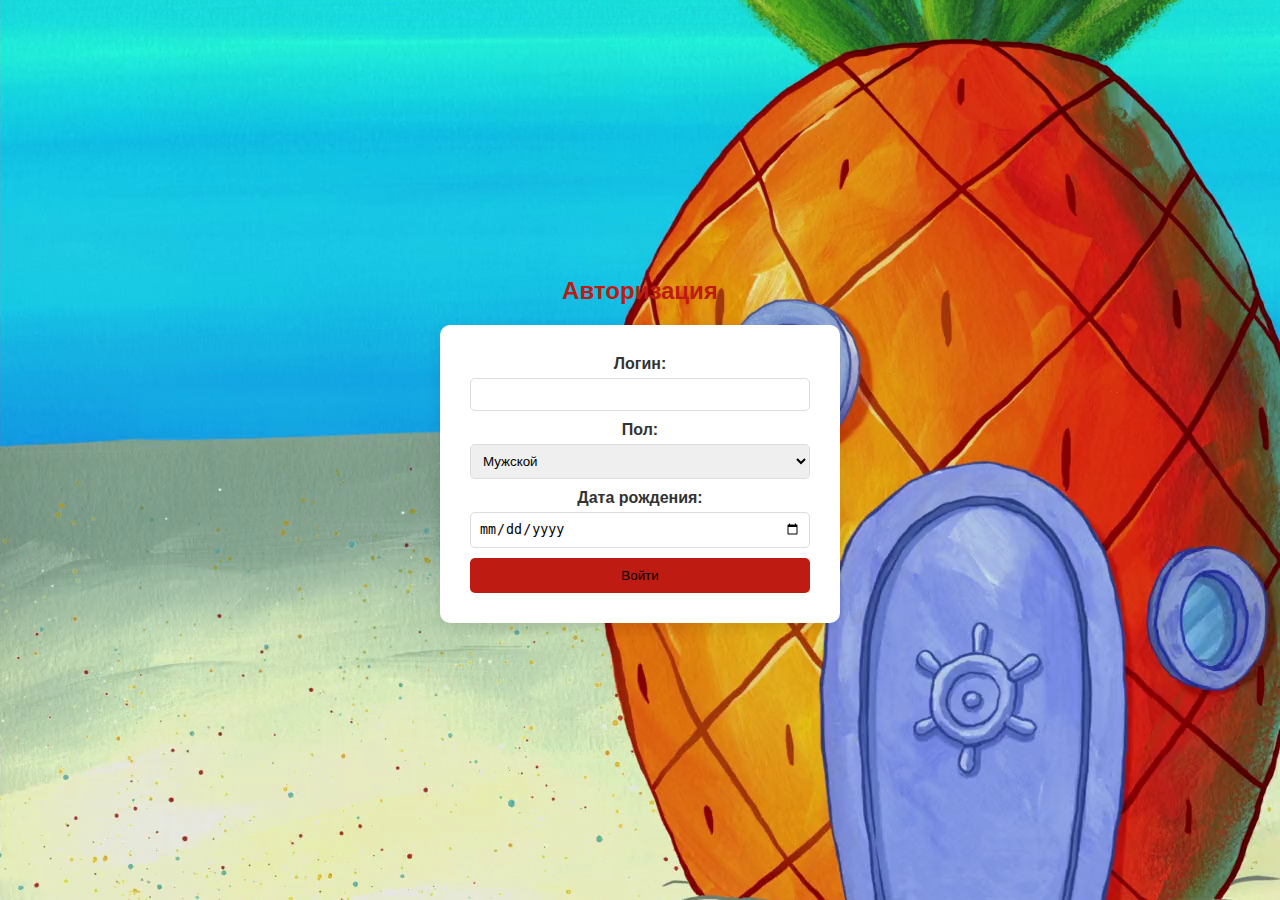
<file: index.html>
<!DOCTYPE html>
<html lang="ru">
<head>
  <meta charset="UTF-8">
  <meta name="viewport" content="width=device-width, initial-scale=1.0">
  <title>Авторизация | Губка Боб</title>
  <link rel="stylesheet" href="css/login.css">
</head>
<body>
  <div class="auth-container">
    <h2>Авторизация</h2>
    <section class="auth-form">
      <form id="loginForm" novalidate required>
        <label for="username">Логин:</label>
        <input type="text" id="username" name="username" minlength="4" maxlength="10" required>
        <span id="usernameError" class="error"></span>
  
        <label for="gender">Пол:</label>
        <select id="gender" name="gender" required>
          <option value="male">Мужской</option>
          <option value="female">Женский</option>
        </select>
        <span id="genderError" class="error"></span>
  
        <label for="dob">Дата рождения:</label>
        <input type="date" id="dob" name="dob" min="1950-01-01" max="2024-12-28" required>
        <span id="dobError" class="error"></span>
  
        <button type="submit">Войти</button>
      </form>
    </section>
  </div>
  <script src="js/login.js"></script>
</body>
</html>
</file>
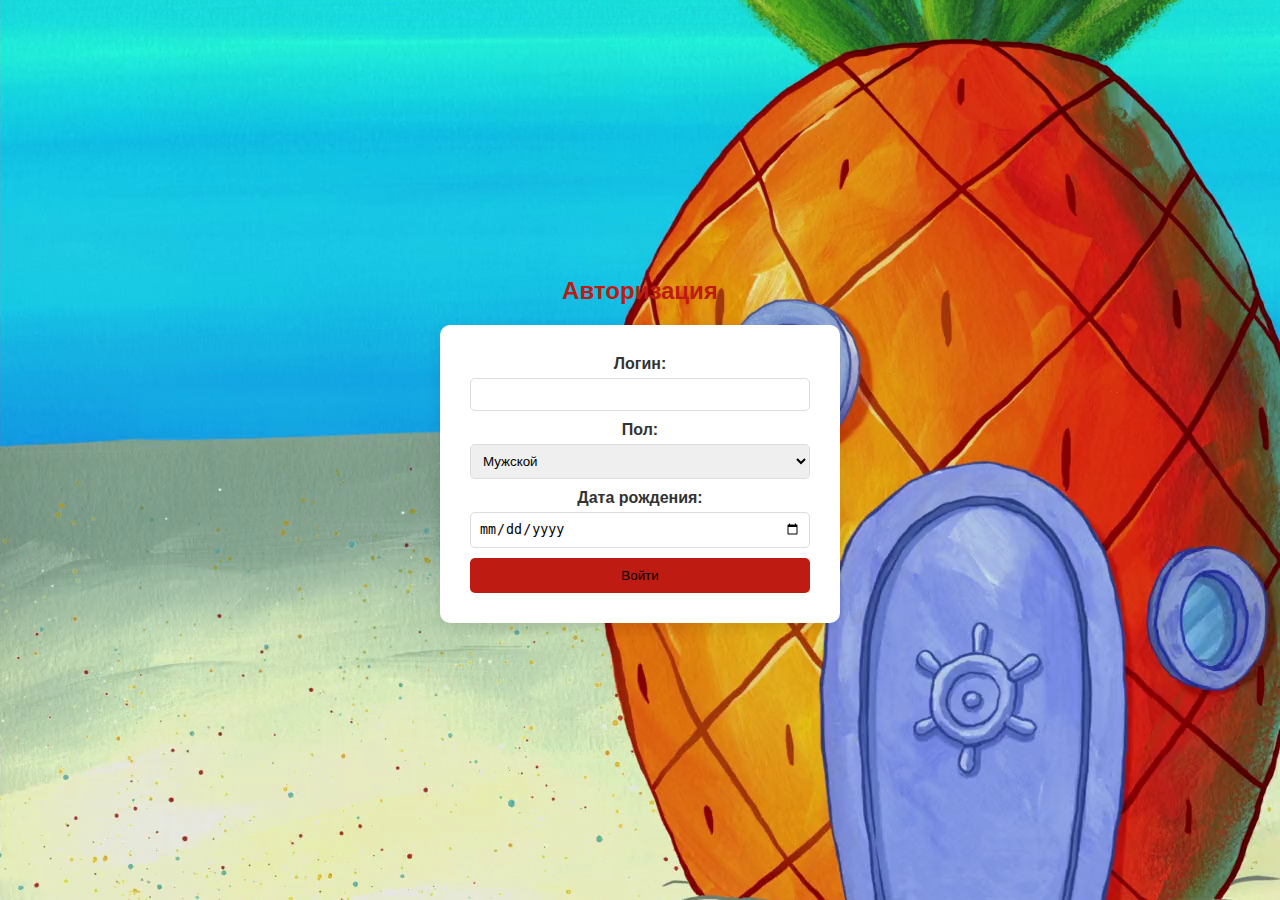
<file: dict.html>
<!DOCTYPE html>
<html lang="ru">
<head>
  <meta charset="UTF-8">
  <meta name="viewport" content="width=device-width, initial-scale=1.0">
  <title>Губка Боб</title>
  <link rel="stylesheet" href="css/dict.css">
</head>
<body>
  <div class="wrapper">
  <!-- Шапка сайта -->
  <header>
    <div class="container">
      <div class="logo">
        <a href="main.html">
          <img src="img/logo.png" alt="Логотип">
        </a>
      </div>
      <nav>
        <ul>
          <li><a href="main.html">Главная</a></li>
          <li><a href="dict.html">Словарь</a></li>
          <li><a href="gallery.html">Галерея</a></li>
          <li><a href="test.html">Тест</a></li>
          <li><a href="profile.html">Профиль</a></li>
        </ul>
      </nav>
    </div>
  </header>

  <!-- Основа-->
  <main>
    <section class="dictionary">
      <div class="search-bar">
        <input type="text" id="search" placeholder="Введите слово для поиска...">
      </div>
      <div class="dictionary-container">
        <ul class="dictionary-list" id="dictionary-list">
          <li data-description="Тот самый Губка Боб, он в представлении не нуждается.">Губка Боб</li>
          <li data-description="Сосед и лучший друг Губки Боба. У них много общих интересов: выдувание пузырей, ловля медуз, телешоу «Приключения Морского Супермена и Очкарика». Патрик не работает и тратит большую часть времени на сон или игры с Губкой Бобом.">Патрик</li>
          <li data-description="Бирюзовый осьминог, носящий единственную рубашку без рукавов горчичного цвета. Он эгоистичный, претенциозный и циничный. Сквидвард презирает своих соседей из-за их вечного смеха и шумного поведения.">Сквидвард</li>
          <li data-description="Белка из Техаса, подруга Губки Боба. Живёт в гигантском дереве под водонепроницаемым куполом, в котором поддерживается климат, соответствующий климату на поверхности. Из дома всегда выходит в скафандре из-за невозможности дышать под водой. Поселилась под водой, чтобы заниматься исследованиями морской фауны. Увлекается экстремальными видами спорта и тяжёлой атлетикой, изучает восточные единоборства. Каждую зиму впадает в спячку. Талантливая ученая и изобретатель.">Сэнди</li>
          <li data-description="Краб. Владелец ресторана Красти Крабс (англ. Krusty Krub), в котором работают поваром и кассиром Губка Боб и Сквидвард.">Мистер Крабс</li>
          <li data-description="Одноглазый организм. Является главным антагонистом сериала. Владелец ресторана «Помойное ведро», стилизованного под железную урну и абсолютно не пользующегося спросом из-за отвратительной еды. У Планктона завышенная самооценка, но при этом он страдает комплексом неполноценности. На протяжении нескольких лет пытается украсть секретный рецепт крабсбургера, но безуспешно, что и является причиной давней вражды с бывшим однокурсником Юджином Крабсом. Всех родственников Планктона поглотил кит, с тех пор Планктон панически боится китообразных, в том числе и Пёрл. По мнению родителей, должен был стать офисным работником или деловым администратором.

          В студенческие годы дружил с Крабсом. Ныне живёт в «Помойном ведре» со своей компьютерной женой Карен. Мечтает стать гигантом и захватить весь подводный мир. Атомные испытания в атолле Бикини в сериале объясняются именно проделками Планктона. В серии «Армия Планктона» собирает армию себе подобных и штурмует «Красти Крабс». Если он и побеждает мистера Крабса, его всегда останавливает преданный повар ресторана Губка Боб.">Планктон</li>
          <li data-description="Компьютерная жена Планктона. Обладает многими человеческими свойствами: разговаривает, готовит еду, выражает разные эмоции, чем сильно отличается от обычного робота или компьютера. Многие идеи для кражи секретного рецепта крабсбургера принадлежат именно ей, хотя Планктон нередко присваивает их себе, за что Карен обижается на мужа. Планктон не ценит жену за то, что она совершенно не умеет готовить.

          Память Карен равна 256 ГБ.
          
          Как выясняется в полнометражном фильме, силы её процессора достаточно для того, чтобы путешествовать во времени.
          
          У Карен есть программа под названием П.Э.В.Т. (Программа Экстренного Вмешательства Тёщи). Когда с Карен что нибудь случается, эта программа автоматически загружается в виде тёщи Планктона, которая недолюбливает зятя.
          
          В Карен встроено оружие-лазер, которое впервые демонстрируется в серии «Enemy In-Law».
          
          Несмотря на то, что Карен — обыкновенный стационарный компьютер, она способна плакать, смеяться и выражать другие чувства.">Карен</li>
          <li data-description="Рак-культурист. Работает спасателем на пляже Бикини Боттом «Липкая Лагуна». Пользуется популярностью у жителей города за счёт своего телосложения. Не представляет жизни без спорта. Хорошо относится к Губке Бобу и Сэнди, нередко вызывая у первого чувства зависти и ревности.">Ларри</li>
          <li data-description="Детёныш кита, приёмная дочь Юджина Крабса. Будучи подростком, любит молодёжные тусовки и современные развлечения. В некоторых эпизодах выступает то в роли спутницы Губки Боба на вечеринке, то в роли спутницы мистера Крабса по поездке. Является единственной самкой кита в Бикини Боттом, из-за чего жители города частенько над ней издеваются. Ругается с отцом из-за его жадности и плохих подарков на день рождения.">Перл</li>
          <li data-description="Домашняя улитка Губки Боба, ведущая себя как кошка (мяукает, трётся у ног хозяина). Любимый питомец Губки. Обладает несколькими человеческими свойствами: может убирать в доме, покупать еду и оплачивать счета. Иногда запрягается в качестве тягловой силы. Как и кошка, жутко не любит мыться, абсолютно всеяден. Научил Губку Боба завязывать шнурки.">Гэри</li>
        </ul>
        <div class="description-box" id="description-box">
          <p>Выберите слово, чтобы увидеть его описание.</p>
        </div>
      </div>
    </section>
  </main>

  <footer>
    <div class="container">
      <p>Контакты: <a href="mailto:spongebob@patrick.com">spongebob@patrick.com</a></p>
  
      <p>+79005552525</p>
      <div class="social-links">
        <a href="https://www.facebook.com" target="_blank" aria-label="Facebook">
          <img src="img/facebook.png" alt="Facebook">
        </a>
        <a href="https://www.youtube.com" target="_blank" aria-label="YouTube">
          <img src="img/youtube.png" alt="YouTube">
        </a>
      </div>
    </div>
    <p>&copy; 2024 Титов. Все права защищены.</p>
  </footer>

  <script src="js/dict.js"></script>
  </div>
</body>
</html>
</file>
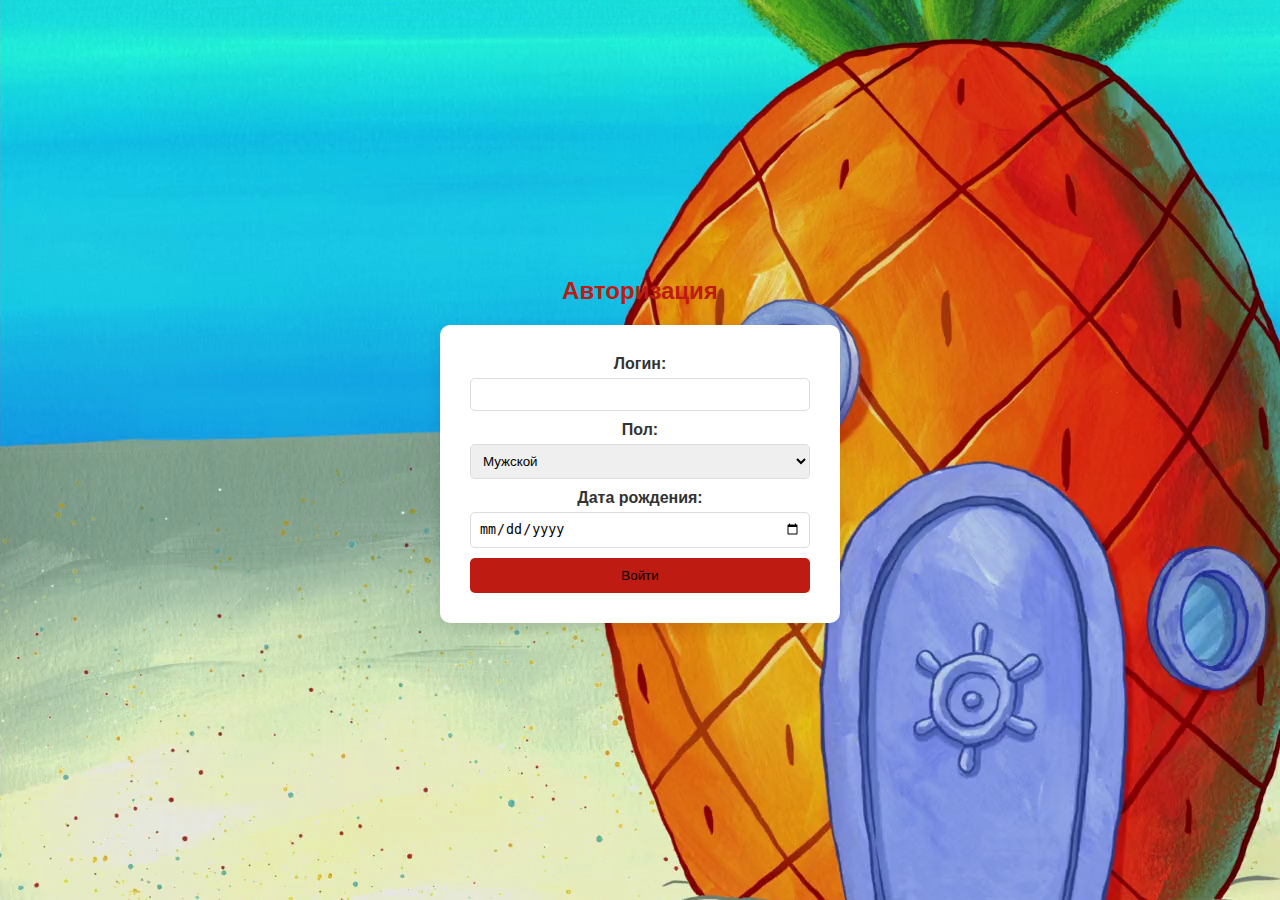
<file: gallery.html>
<!DOCTYPE html>
<html lang="ru">
<head>
  <meta charset="UTF-8">
  <meta name="viewport" content="width=device-width, initial-scale=1.0">
  <title>Губка Боб</title>
  <link rel="stylesheet" href="css/gallery.css"> <!-- Путь к вашему CSS -->
</head>
<body>
  <!-- Шапка сайта -->
  <header>
    <div class="container">
      <div class="logo">
        <a href="main.html">
          <img src="img/logo.png" alt="Логотип">
        </a>
      </div>
      <nav>
        <ul>
          <li><a href="main.html">Главная</a></li>
          <li><a href="dict.html">Словарь</a></li>
          <li><a href="gallery.html">Галерея</a></li>
          <li><a href="test.html">Тест</a></li>
          <li><a href="profile.html">Профиль</a></li>
        </ul>
      </nav>
    </div>
  </header>

  <!-- Основной контент главной страницы -->
  <main>
    <section class="gallery">
        <div id="slider-container">
            <div id="top">
                <img src="img/steek1.png" alt="" class="arrow arrow-left">
                <div id="frame">
                    <div id="slider">
                        <img src="img/pic1.jpg" alt="" class="slider-image">
                        <img src="img/pic2.jpg" alt="" class="slider-image">
                        <img src="img/pic3.jpg" alt="" class="slider-image">
                        <img src="img/pic4.jpg" alt="" class="slider-image">
                        <img src="img/pic5.jpg" alt="" class="slider-image">
                    </div>
                </div>
                <img src="img/steek1.png" alt="" class="arrow arrow-right">
            </div>
            <div id="bottom">1 слайд из 5 — Подпись к картинке 1</div>
        </div>
    </section>
  </main>

  <!-- Подвал -->
  <footer>
    <div class="container">
      <p>Контакты: <a href="mailto:spongebob@patrick.com">spongebob@patrick.com</a></p>

      <p>+79005552525</p>
      <div class="social-links">
        <a href="https://www.facebook.com" target="_blank" aria-label="Facebook">
          <img src="img/facebook.png" alt="Facebook">
        </a>
        <a href="https://www.youtube.com" target="_blank" aria-label="YouTube">
          <img src="img/youtube.png" alt="YouTube">
        </a>
      </div>
    </div>
    <p>&copy; 2024 Титов. Все права защищены.</p>
  </footer>

  <script src="js/gallery.js"></script> <!-- Скрипт для обработки формы -->
</body>
</html>
</file>
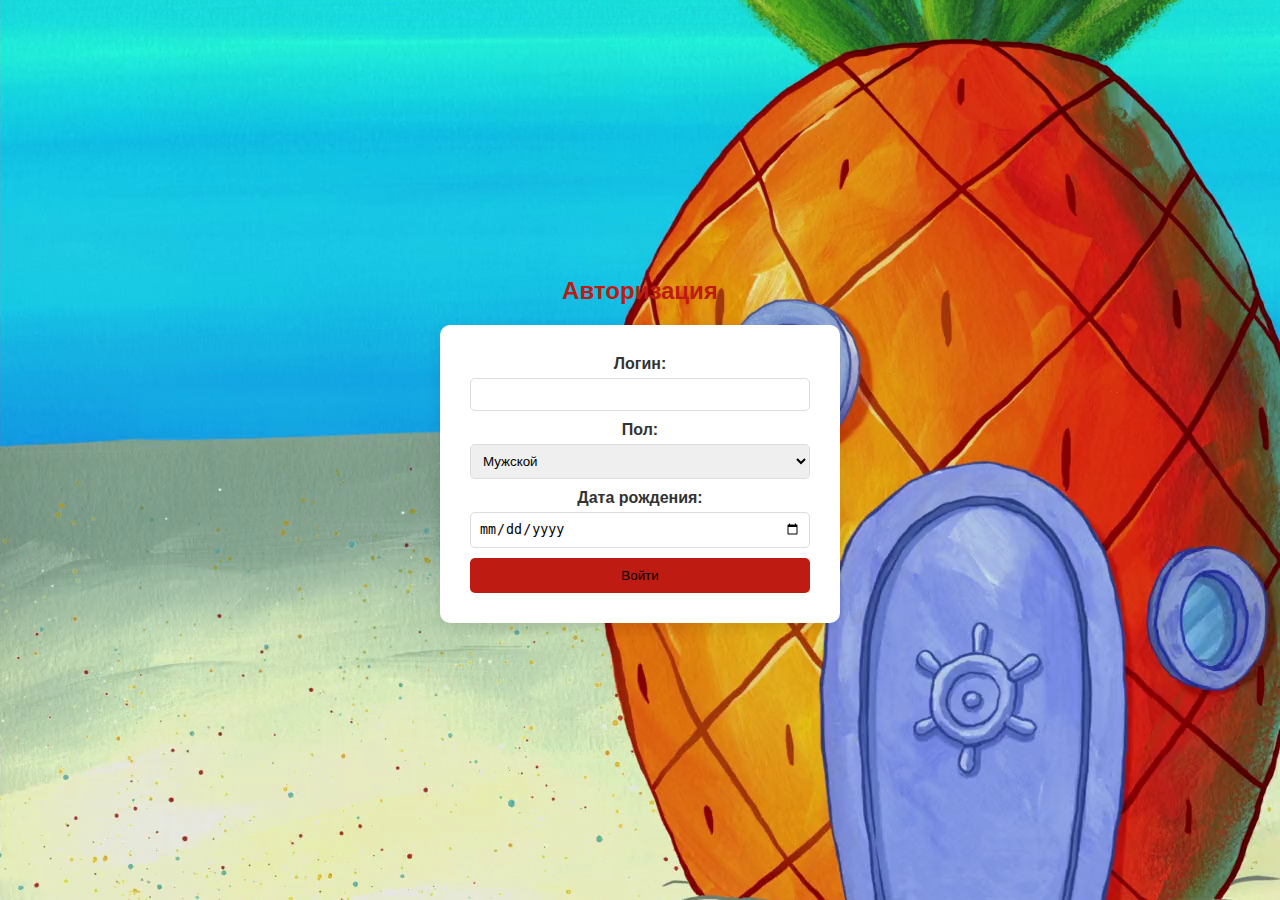
<file: main.html>
<!DOCTYPE html>
<html lang="ru">
<head>
  <meta charset="UTF-8">
  <meta name="viewport" content="width=device-width, initial-scale=1.0">
  <title>Губка Боб</title>
  <link rel="stylesheet" href="css/main.css">
</head>
<body>

  <!-- Шапка сайта -->
  <header>
    <div class="container">
      <div class="logo">
        <a href="main.html">
          <img src="img/logo.png" alt="Логотип">
        </a>
      </div>
      <nav>
        <ul>
          <li><a href="main.html">Главная</a></li>
          <li><a href="dict.html">Словарь</a></li>
          <li><a href="gallery.html">Галерея</a></li>
          <li><a href="test.html">Тест</a></li>
          <li><a href="profile.html">Профиль</a></li>
        </ul>
      </nav>
    </div>
  </header>

  <!-- Основа -->
  <main>
    <section class="intro">
      <div class="content">
        <h2>Добро пожаловать в мир Губки Боба!</h2>
        <p>Губка Боб Квадратные Штаны — это популярный мультсериал, который рассказывает о приключениях дружелюбной и позитивной губки по имени Губка Боб, его лучшего друга Патрика, а также других эксцентричных персонажей, которые живут в подводном городе Бикини Боттом.</p>
      </div>
      <div class="image">
        <img src="img/bob.jpg" alt="Губка Боб и его друзья">
      </div>
    </section>
  </main>

  <!-- Подвал -->
  <footer>
    <div class="container">
      <p>Контакты: <a href="mailto:spongebob@patrick.com">spongebob@patrick.com</a></p>
  
      <p>+79005552525</p>
      <div class="social-links">
        <a href="https://www.facebook.com" target="_blank" aria-label="Facebook">
          <img src="img/facebook.png" alt="Facebook">
        </a>
        <a href="https://www.youtube.com" target="_blank" aria-label="YouTube">
          <img src="img/youtube.png" alt="YouTube">
        </a>
      </div>
    </div>
    <p>&copy; 2024 Титов. Все права защищены.</p>
  </footer>

  <script src="js/main.js"></script>
</body>
</html>
</file>
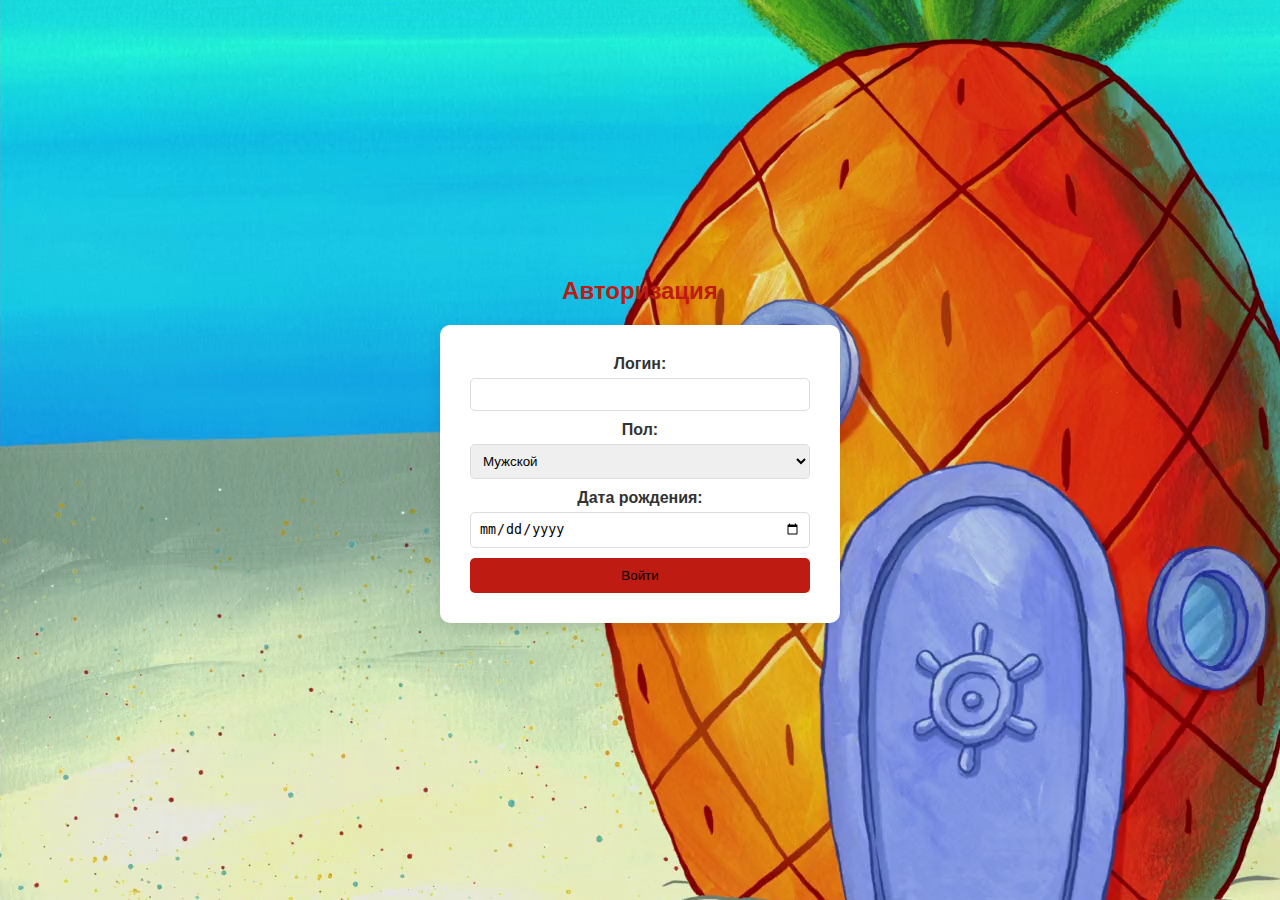
<file: profile.html>
<!DOCTYPE html>
<html lang="ru">
<head>
  <meta charset="UTF-8">
  <meta name="viewport" content="width=device-width, initial-scale=1.0">
  <title>Профиль | Губка Боб</title>
  <link rel="stylesheet" href="css/profile.css">
</head>
<body>
  <header>
    <div class="container">
      <div class="logo">
        <a href="main.html">
          <img src="img/logo.png" alt="Логотип">
        </a>
      </div>
      <nav>
        <ul>
          <li><a href="main.html">Главная</a></li>
          <li><a href="dict.html">Словарь</a></li>
          <li><a href="gallery.html">Галерея</a></li>
          <li><a href="test.html">Тест</a></li>
          <li><a href="profile.html">Профиль</a></li>
        </ul>
      </nav>
    </div>
  </header>

  <main>
    <section class="profile">
      <div class="container">
        <h2>Профиль пользователя</h2>
        <p><strong>Логин:</strong> <span id="profileUsername">Не задано</span></p>
        <p><strong>Пол:</strong> <span id="profileGender">Не задано</span></p>
        <p><strong>Дата рождения:</strong> <span id="profileDob">Не задано</span></p>

        <p><strong>Результат теста:</strong> <span id="profileTestScore">Тест не пройден</span></p>

        <button id="logoutButton" class="logoutButton">Выйти</button>
      </div>
    </section>
  </main>

  <footer>
    <footer>
      <div class="container">
        <p>Контакты: <a href="mailto:spongebob@patrick.com">spongebob@patrick.com</a></p>
    
        <p>+79005552525</p>
        <div class="social-links">
          <a href="https://www.facebook.com" target="_blank" aria-label="Facebook">
            <img src="img/facebook.png" alt="Facebook">
          </a>
          <a href="https://www.youtube.com" target="_blank" aria-label="YouTube">
            <img src="img/youtube.png" alt="YouTube">
          </a>
        </div>
      </div>
      <p>&copy; 2024 Титов. Все права защищены.</p>
    </footer>

  <script src="./js/profile.js"></script>
</body>
</html>
</file>
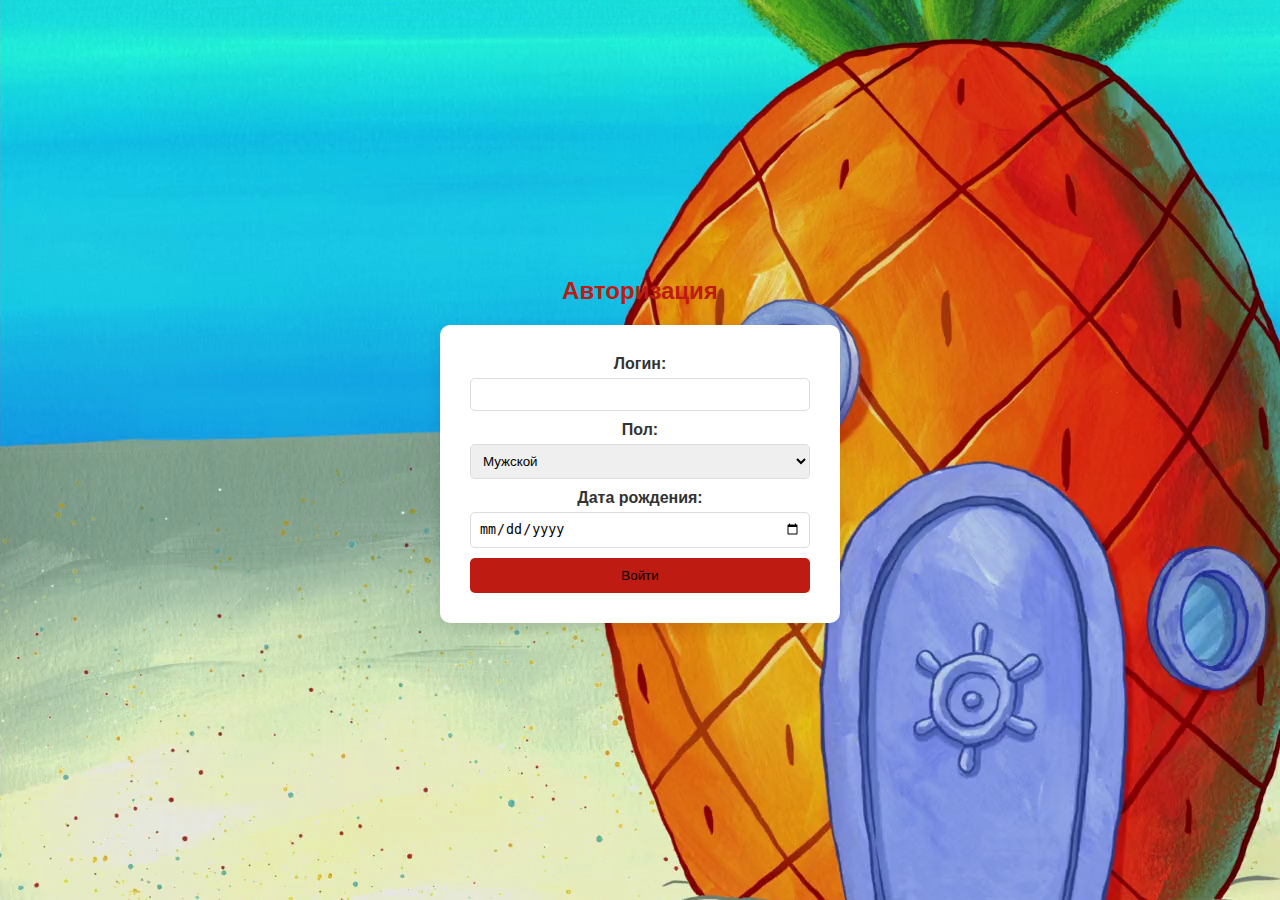
<file: test.html>
<!DOCTYPE html>
<html lang="ru">
<head>
  <meta charset="UTF-8">
  <meta name="viewport" content="width=device-width, initial-scale=1.0">
  <title>Тест по Губке Бобу</title>
  <link rel="stylesheet" href="css/test.css">
</head>
<body>
  <header>
    <div class="container">
      <div class="logo">
        <a href="main.html">
          <img src="img/logo.png" alt="Логотип">
        </a>
      </div>
      <nav>
        <ul>
          <li><a href="main.html">Главная</a></li>
          <li><a href="dict.html">Словарь</a></li>
          <li><a href="gallery.html">Галерея</a></li>
          <li><a href="test.html">Тест</a></li>
          <li><a href="profile.html">Профиль</a></li>
        </ul>
      </nav>
    </div>
  </header>

  <main>
    <section class="test-section">
        <form id="testForm">
          <div class="questions-container">
                    <h2>Тест по мультфильму "Губка Боб"</h2>
            <!-- Вопросы -->
            <div class="question">
              <p>1. Как зовут улитку, питомца Губки Боба?</p>
              <input type="text" name="question1" placeholder="Введите ответ">
              <div class="feedback"></div>
            </div>
    
            <div class="question">
              <p>2. Кто является владельцем ресторана "Красти Краб"?</p>
              <label><input type="radio" name="question2" value="Сквидвард"> Сквидвард</label><br>
              <label><input type="radio" name="question2" value="Мистер Крабс"> Мистер Крабс</label><br>
              <label><input type="radio" name="question2" value="Планктон"> Планктон</label>
              <div class="feedback"></div>
            </div>
    
            <div class="question">
              <p>3. Как называется город, в котором живет Губка Боб?</p>
              <input type="text" name="question3" placeholder="Введите ответ">
              <div class="feedback"></div>
            </div>
    
            <div class="question">
              <p>4. Кто лучший друг Губки Боба?</p>
              <label><input type="radio" name="question4" value="Патрик"> Патрик</label><br>
              <label><input type="radio" name="question4" value="Сэнди"> Сэнди</label><br>
              <label><input type="radio" name="question4" value="Сквидвард"> Сквидвард</label>
              <div class="feedback"></div>
            </div>
    
            <div class="question">
              <p>5. Сколько ног у Губки Боба?</p>
              <input type="number" name="question5" placeholder="Введите число">
              <div class="feedback"></div>
            </div>
    
            <div class="question">
              <p>6. Сколько долларов стоит крабсбургер?</p>
              <input type="number" name="question6" placeholder="Введите число">
              <div class="feedback"></div>
            </div>
            <button type="submit">Проверить ответы</button>
            <div id="result"></div>
          </div>
        </form>
    </section>
  </main>

  <footer>
    <div class="container">
      <p>Контакты: <a href="mailto:spongebob@patrick.com">spongebob@patrick.com</a></p>
  
      <p>+79005552525</p>
      <div class="social-links">
        <a href="https://www.facebook.com" target="_blank" aria-label="Facebook">
          <img src="img/facebook.png" alt="Facebook">
        </a>
        <a href="https://www.youtube.com" target="_blank" aria-label="YouTube">
          <img src="img/youtube.png" alt="YouTube">
        </a>
      </div>
    </div>
    <p>&copy; 2024 Титов. Все права защищены.</p>
  </footer>

  <script src="js/test.js"></script>
</body>
</html>
</file>
<file: css/login.css>
* {
    margin: 0;
    padding: 0;
    box-sizing: border-box;
  }

  body {
    font-family: Arial, sans-serif;
    background-image: url(../img/login.png);
    background-repeat: no-repeat;
    height: 100vh;
    display: flex;
    justify-content: center;
    align-items: center;
    color: #333;
  }

  .auth-container {
    text-align: center;
    width: 100%;
    max-width: 400px;
  }

  .auth-form {
    background-color: #fff;
    padding: 30px;
    border-radius: 10px;
    box-shadow: 0 5px 15px rgba(0, 0, 0, 0.1);
  }

  h2 {
    font-size: 24px;
    color: rgba(190, 27, 18, 1);
    margin-bottom: 20px;
  }

  .auth-form label {
    display: block;
    margin-bottom: 5px;
    font-weight: bold;
  }

  .auth-form input,
  .auth-form select {
    width: 100%;
    padding: 8px;
    margin-bottom: 10px;
    border: 1px solid #ddd;
    border-radius: 5px;
  }

  .auth-form button {
    background-color: rgba(190, 27, 18, 1);
    color: #000;
    padding: 10px 20px;
    border: none;
    border-radius: 5px;
    cursor: pointer;
    width: 100%;
  }

  .auth-form button:hover {
    background-color: #FEF67A;
  }

  .error {
    color: red;
    font-size: 12px;
    margin-top: -10px;
    margin-bottom: 10px;
    display: block;
  }
</file>
<file: css/dict.css>
/* Общие стили */
* {
    margin: 0;
    padding: 0;
    box-sizing: border-box;
  }
  
  html, body {
    height: 100%;
    display: flex;
    flex-direction: column;
    font-family: 'Arial', sans-serif;
    background-image: url(../img/Bottle_Burglars_001.png); /* Светлый фон, напоминающий песок */
    background-position: center;
    color: #333;
    line-height: 1.6;
  }
  
  a {
    text-decoration: none;
    color: inherit;
  }
  
  .container {
    width: 90%;
    margin: 0 auto;
    max-width: 1200px;
  }
  
  header {
    background-color: rgba(80, 248, 241, 1); /* Ярко-желтый */
    position: relative; /* Для позиционирования вложенных элементов */
    padding: 45px 0;
    height: 120px; /* Установим фиксированную высоту шапки */
  }
  
  /* Контейнер для логотипа */
  header .logo {
    position: absolute; /* Логотип будет позиционироваться относительно родителя (header) */
    top: 50%; /* Центрируем логотип по вертикали */
    left: 50px; /* Логотип будет в левом углу */
    transform: translateY(-50%); /* Корректировка вертикального выравнивания */
  }
  
  /* Логотип */
  header .logo img {
    width: 80%; /* Растягиваем логотип по ширине шапки */
    border-radius: 30%;
  }

  header .logo h1 {
    font-size: 36px;
    color: #0077b6; /* Голубой */
    letter-spacing: 3px;
    text-transform: uppercase;
    font-weight: bold;
  }
  
  header nav {
    text-align: right;
  }
  
  header nav ul {
    list-style: none;
    display: inline-flex;
    gap: 60px;
  }
  
  header nav ul li a {
    color: rgba(77, 4, 211, 0.6);
    font-size: 18px;
    font-weight: bold;
    text-transform: uppercase;
    transition: color 0.3s;
  }
  
  header nav ul li a:hover {
    color: rgba(77, 4, 211, 1);
  }
  
  /* Основной контент */
  
  .wrapper {
    flex: 1;
    display: flex;
    flex-direction: column;
  }

  main {
    padding: 20px;
    flex: 1;
  }
  
  .dictionary {
    display: flex;
    flex-direction: column;
    align-items: center;
  }
  
  .search-bar {
    margin-bottom: 20px;
  }
  
  .search-bar input {
    width: 300px;
    padding: 10px;
    border-radius: 5px;
    border: 2px solid rgba(77, 4, 211, 1);
  }
  
  .dictionary-container {
    display: flex;
    justify-content: space-between;
    width: 100%;
    max-width: 1000px;
  }
  
  .dictionary-list {
    list-style: none;
    padding: 0;
    margin: 0;
    width: 40%;
  }
  
  .dictionary-list li {
    cursor: pointer;
    padding: 10px;
    border: 1px solid rgba(77, 4, 211, 1);
    border-radius: 5px;
    margin-bottom: 10px;
    background-color: #fff;
    text-align: center;
    font-weight: bold;
    color: rgba(77, 4, 211, 1);
    transition: background-color 0.3s;
  }
  
  .dictionary-list li:hover {
    background-color: rgba(77, 4, 211, 0.5);
    color: #fff;
  }
  
  .description-box {
    width: 50%;
    padding: 20px;
    border: 1px solid rgba(77, 4, 211, 0.5);
    border-radius: 5px;
    background-color: #fff;
  }
  
  .description-box p {
    font-size: 16px;
    color: #333;
  }
  
  /* Подвал */
  footer {
    background-color: rgba(80, 248, 241, 1); /* Голубой цвет */
    color: #fff;
    text-align: center;
    padding: 10px;
  }
  
  footer a {
    color: #ffb600;
    font-weight: bold;
  }
  
  footer a:hover {
    color: #fff;
  }

  .social-links {
    margin-top: 10px;
  }
  
  .social-links a {
    display: inline-block;
    margin: 0 10px;
    width: 30px;
    height: 30px;
  }
  
  .social-links img {
    width: 100%;
    height: auto;
    transition: transform 0.3s ease;
  }
  
  .social-links a:hover img {
    transform: scale(1.1); /* Увеличение при наведении */
  }
  
  /* Адаптивность для мобильных устройств */
  @media (max-width: 768px) {
    header .logo h1 {
      font-size: 30px;
    }
  
    header nav ul {
      flex-direction: column;
      text-align: center;
    }
  
    .intro {
      flex-direction: column;
      text-align: center;
    }
  
    .intro .image img {
      max-width: 100%;
      margin-top: 20px;
    }
  
    .intro .content {
      margin-bottom: 20px;
    }
  }
</file>
<file: css/gallery.css>
/* Общие стили */
* {
    margin: 0;
    padding: 0;
    box-sizing: border-box;
  }
  
  html, body {
    height: 100%;
    display: flex;
    flex-direction: column;
    font-family: 'Arial', sans-serif;
    background-image: url(../img/Bottle_Burglars_001.png); /* Светлый фон, напоминающий песок */
    background-position: center;
    color: #333;
    line-height: 1.6;
  }
  
  a {
    text-decoration: none;
    color: inherit;
  }
  
  .container {
    width: 90%;
    margin: 0 auto;
    max-width: 1200px;
  }
  
 header {
    background-color: rgba(80, 248, 241, 1); /* Ярко-желтый */
    position: relative; /* Для позиционирования вложенных элементов */
    padding: 45px 0;
    height: 120px; /* Установим фиксированную высоту шапки */
  }
  
  /* Контейнер для логотипа */
  header .logo {
    position: absolute; /* Логотип будет позиционироваться относительно родителя (header) */
    top: 50%; /* Центрируем логотип по вертикали */
    left: 50px; /* Логотип будет в левом углу */
    transform: translateY(-50%); /* Корректировка вертикального выравнивания */
  }
  
  /* Логотип */
  header .logo img {
    width: 80%; /* Растягиваем логотип по ширине шапки */
    border-radius: 30%;
  }

  header .logo h1 {
    font-size: 36px;
    color: #0077b6; /* Голубой */
    letter-spacing: 3px;
    text-transform: uppercase;
    font-weight: bold;
  }
  
  header nav {
    text-align: right;
  }
  
  header nav ul {
    list-style: none;
    display: inline-flex;
    gap: 60px;
  }
  
  header nav ul li a {
    color: rgba(77, 4, 211, 0.6);
    font-size: 18px;
    font-weight: bold;
    text-transform: uppercase;
    transition: color 0.3s;
  }
  
  header nav ul li a:hover {
    color: rgba(77, 4, 211, 1);
  }
  
  /* Основной контент */

  main {
    padding: 30px 0;
    margin-left: 10%;
    margin-right: 10%;
  }
  
  .gallery {
    display: flex;
    justify-content: center;
    align-items: center;
    text-align: center;
    background-color: #fff;
    border-radius: 20px;
    box-shadow: 0 5px 15px rgba(0, 0, 0, 0.1);
    margin: 0 auto;
    width: 1000px;
  }

  #slider-container {
    display: flex;
    align-items: center;
    justify-content: center;
    flex-direction: column;
    margin: 0 auto;
    row-gap: 30px;
    height: 100vh;
}

#frame {
    overflow: hidden;
    width: 800px;
    height: 500px;
    border-radius: 10px;
}

#top {
    display: flex;
    align-items: center;
    justify-content: center;
}

#slider {
    width: 100%;
    height: 100%;
    display: flex;
    transition: 1s ease-in-out;
}

.slider-image {
    width: 100%;
    height: 100%;
    object-fit: cover;
    flex-shrink: 0;
}

.arrow {
    width: 120px;
    height: 120px;
    margin-left: 20px;
    margin-right: 20px;
}

.arrow-right {
    transform: rotate(180deg);
}

#bottom {
    display: flex;
    column-gap: 25px;
}
  
  /* Подвал */
  footer {
    background-color: rgba(80, 248, 241, 1); /* Голубой цвет */
    color: #fff;
    text-align: center;
    padding: 10px;
  }
  
  footer a {
    color: #ffb600;
    font-weight: bold;
  }
  
  footer a:hover {
    color: #fff;
  }

  .social-links {
    margin-top: 10px;
  }
  
  .social-links a {
    display: inline-block;
    margin: 0 10px;
    width: 30px;
    height: 30px;
  }
  
  .social-links img {
    width: 100%;
    height: auto;
    transition: transform 0.3s ease;
  }
  
  .social-links a:hover img {
    transform: scale(1.1); /* Увеличение при наведении */
  }
</file>
<file: css/main.css>
/* Общие стили */
* {
    margin: 0;
    padding: 0;
    box-sizing: border-box;
  }
  
  html, body {
    height: 100%;
    display: flex;
    flex-direction: column;
    font-family: 'Arial', sans-serif;
    background-image: url(../img/Bottle_Burglars_001.png); /* Светлый фон, напоминающий песок */
    background-position: center;
    color: #333;
    line-height: 1.6;
  }
  
  a {
    text-decoration: none;
    color: inherit;
  }
  
  .container {
    width: 90%;
    margin: 0 auto;
    max-width: 1200px;
  }
  
 /* Шапка сайта */
header {
    background-color: rgba(80, 248, 241, 1); /* Ярко-желтый */
    position: relative; /* Для позиционирования вложенных элементов */
    padding: 45px 0;
    height: 120px; /* Установим фиксированную высоту шапки */
  }
  
  /* Контейнер для логотипа */
  header .logo {
    position: absolute; /* Логотип будет позиционироваться относительно родителя (header) */
    top: 50%; /* Центрируем логотип по вертикали */
    left: 50px; /* Логотип будет в левом углу */
    transform: translateY(-50%); /* Корректировка вертикального выравнивания */
  }
  
  /* Логотип */
  header .logo img {
    width: 80%; /* Растягиваем логотип по ширине шапки */
    border-radius: 30%;
  }

  header .logo h1 {
    font-size: 36px;
    color: #0077b6; /* Голубой */
    letter-spacing: 3px;
    text-transform: uppercase;
    font-weight: bold;
  }
  
  header nav {
    text-align: right;
  }
  
  header nav ul {
    list-style: none;
    display: inline-flex;
    gap: 60px;
  }
  
  header nav ul li a {
    color: rgba(77, 4, 211, 0.6);
    font-size: 18px;
    font-weight: bold;
    text-transform: uppercase;
    transition: color 0.3s;
  }
  
  header nav ul li a:hover {
    color: rgba(77, 4, 211, 1);
  }
  
  /* Основной контент */
  main {
    padding: 60px 0;
    height: 100vh;
  }
  
  .intro {
    display: flex;
    justify-content: space-between;
    align-items: center;
    text-align: left;
    background-color: #fff;
    border-radius: 10px;
    box-shadow: 0 5px 15px rgba(0, 0, 0, 0.1);
    padding: 30px;
  }
  
  .intro .content {
    max-width: 600px;
  }
  
  .intro h2 {
    color: rgba(77, 4, 211, 0.5);
    font-size: 32px;
    margin-bottom: 20px;
  }
  
  .intro p {
    font-size: 18px;
    color: #333;
  }
  
  .intro .image img {
    max-width: 500px;
    border-radius: 10px;
    box-shadow: 0 4px 10px rgba(0, 0, 0, 0.1);
  }
  
  /* Подвал */
  footer {
    background-color: rgba(80, 248, 241, 1); /* Голубой цвет */
    color: #fff;
    text-align: center;
    padding: 10px;
  }
  
  footer a {
    color: #ffb600;
    font-weight: bold;
  }
  
  footer a:hover {
    color: #fff;
  }


.social-links {
  margin-top: 10px;
}

.social-links a {
  display: inline-block;
  margin: 0 10px;
  width: 30px;
  height: 30px;
}

.social-links img {
  width: 100%;
  height: auto;
  transition: transform 0.3s ease;
}

.social-links a:hover img {
  transform: scale(1.1); /* Увеличение при наведении */
}
</file>
<file: css/profile.css>
/* Общие стили */
* {
    margin: 0;
    padding: 0;
    box-sizing: border-box;
  }
  
  html, body {
    height: 100%;
    display: flex;
    flex-direction: column;
    font-family: 'Arial', sans-serif;
    background-image: url(../img/Bottle_Burglars_001.png); /* Светлый фон, напоминающий песок */
    background-position: center;
    color: #333;
    line-height: 1.6;
  }
  
  a {
    text-decoration: none;
    color: inherit;
  }
  
  .container {
    width: 90%;
    margin: 0 auto;
    max-width: 1200px;
  }
  
  /* Шапка сайта */
  header {
    background-color: rgba(80, 248, 241, 1); /* Ярко-желтый */
    position: relative; /* Для позиционирования вложенных элементов */
    padding: 45px 0;
    height: 120px; /* Установим фиксированную высоту шапки */
  }
  
  /* Контейнер для логотипа */
  header .logo {
    position: absolute; /* Логотип будет позиционироваться относительно родителя (header) */
    top: 50%; /* Центрируем логотип по вертикали */
    left: 50px; /* Логотип будет в левом углу */
    transform: translateY(-50%); /* Корректировка вертикального выравнивания */
  }
  
  /* Логотип */
  header .logo img {
    width: 80%; /* Растягиваем логотип по ширине шапки */
    border-radius: 30%;
  }

  header .logo h1 {
    font-size: 36px;
    color: #0077b6; /* Голубой */
    letter-spacing: 3px;
    text-transform: uppercase;
    font-weight: bold;
  }
  
  header nav {
    text-align: right;
  }
  
  header nav ul {
    list-style: none;
    display: inline-flex;
    gap: 60px;
  }
  
  header nav ul li a {
    color: rgba(77, 4, 211, 0.6);
    font-size: 18px;
    font-weight: bold;
    text-transform: uppercase;
    transition: color 0.3s;
  }
  
  header nav ul li a:hover {
    color: rgba(77, 4, 211, 1);
  }
  
  /* Основной контент */
  main {
    height: 100vh;
    padding: 100px 0;
    display: flex;
    justify-content: center;
    align-items: center;
    flex-direction: column;
  }
  
  h2 {
    font-size: 24px;
    color: #ffb600;
    margin-bottom: 20px;
  }

  
  
  /* Стиль для профиля */
  .profile {
    
    width: 1000px;
    background-color: #fff;
    padding: 30px;
    border-radius: 10px;
    box-shadow: 0 5px 15px rgba(0, 0, 0, 0.1);
  }
  
  .profile p {
    font-size: 18px;
    margin-bottom: 10px;
  }
  
  .profile p strong {
    color: #0077b6;
  }
  
  .profile button {
    background-color: #ffb600;
    color: #fff;
    padding: 10px 20px;
    border: none;
    border-radius: 5px;
    cursor: pointer;
    margin-top: 20px;
  }
  
  .profile button:hover {
    background-color: #ff9c00;
  }
  
  /* Подвал */
  footer {
    background-color: rgba(80, 248, 241, 1); /* Голубой цвет */
    color: #fff;
    text-align: center;
    padding: 10px;
  }
  
  footer a {
    color: #ffb600;
    font-weight: bold;
  }
  
  footer a:hover {
    color: #fff;
  }

.social-links a {
  display: inline-block;
  width: 30px;
  height: 30px;
}

.social-links img {
  width: 100%;
  height: auto;
  transition: transform 0.3s ease;
}

.social-links a:hover img {
  transform: scale(1.1); /* Увеличение при наведении */
}
</file>
<file: css/test.css>
/* Общие стили */
* {
    margin: 0;
    padding: 0;
    box-sizing: border-box;
  }
  
  html, body {
    height: 100%;
    display: flex;
    flex-direction: column;
    font-family: 'Arial', sans-serif;
    background-image: url(../img/Bottle_Burglars_001.png); /* Светлый фон, напоминающий песок */
    background-position: center;
    background-repeat: no-repeat;
    color: #333;
    line-height: 1.6;
  }
  
  a {
    text-decoration: none;
    color: inherit;
  }
  
  .container {
    width: 90%;
    margin: 0 auto;
    max-width: 1200px;
  }
  
  header {
    background-color: rgba(80, 248, 241, 1); /* Ярко-желтый */
    position: relative; /* Для позиционирования вложенных элементов */
    padding: 45px 0;
    height: 120px; /* Установим фиксированную высоту шапки */
  }
  
  /* Контейнер для логотипа */
  header .logo {
    position: absolute; /* Логотип будет позиционироваться относительно родителя (header) */
    top: 50%; /* Центрируем логотип по вертикали */
    left: 50px; /* Логотип будет в левом углу */
    transform: translateY(-50%); /* Корректировка вертикального выравнивания */
  }
  
  /* Логотип */
  header .logo img {
    width: 80%; /* Растягиваем логотип по ширине шапки */
    border-radius: 30%;
  }

  header .logo h1 {
    font-size: 36px;
    color: #0077b6; /* Голубой */
    letter-spacing: 3px;
    text-transform: uppercase;
    font-weight: bold;
  }
  
  header nav {
    text-align: right;
  }
  
  header nav ul {
    list-style: none;
    display: inline-flex;
    gap: 60px;
  }
  
  header nav ul li a {
    color: rgba(77, 4, 211, 0.6);
    font-size: 18px;
    font-weight: bold;
    text-transform: uppercase;
    transition: color 0.3s;
  }
  
  header nav ul li a:hover {
    color: rgba(77, 4, 211, 1);
  }
  
  /* Основной контент */
  main {
    padding: 60px 0;
    background-color: rgba(80, 248, 241, 1);
    background-image: url(../img/Bottle_Burglars_001.png); /* Светлый фон, напоминающий песок */
    background-position: center;
    background-repeat: no-repeat;
  }
  
  h2 {
    font-size: 32px;
    color: rgb(0, 0, 0);
    margin-bottom: 20px;
  }

  /* Основной контейнер для формы с вопросами */
.questions-container {
  display: flex;
  flex-direction: column;
  justify-content: center;
  align-items: center;
  width: 100%;
  max-width: 800px;
  margin: 0 auto;
}

/* Стиль для вопроса */
.question {
  display: flex;
  flex-direction: column;
  align-items: center;
  justify-content: center;
  width: 100%;
  margin-bottom: 20px;
  background: rgb(77, 4, 211, 0.5);
  border-radius: 25px;
  padding: 10px;
}

.question p {
  color: #fff;
  font-size: 18px;
  margin-bottom: 5px;
}

.question label {
  font-size: 16px;
  color: #fff;
}

/* Стили для чекбоксов */
input[type="radio"] {
  appearance: none; /* Убираем стандартный стиль */
  -webkit-appearance: none; /* Для Safari */
  -moz-appearance: none; /* Для Firefox */
  width: 20px; /* Размер чекбокса */
  height: 20px;
  border: 2px solid #000; /* Черная рамка */
  border-radius: 4px; /* Квадратные углы */
  background-color: #fff; /* Белый фон */
  cursor: pointer;
  position: relative;
}

input[type="radio"]:checked {
  background-color: #000; /* Черный фон при выделении */
  border-color: #000; /* Черная рамка при выделении */
}

input[type="radio"]:checked::before {
  content: ''; /* Создаем псевдо-элемент для галочки */
  position: absolute;
  top: 4px;
  left: 4px;
  width: 8px;
  height: 8px;
  background-color: #fff; /* Белая галочка */
  border-radius: 2px; /* Рамка галочки */
}

/* Кнопка */
button {
  display: flex;
  flex-direction: column;
  align-items: center;
  justify-content: center;
  background-color: rgb(0, 0, 0);
  color: #fff;
  padding: 10px 20px;
  border-radius: 5px;
  cursor: pointer;
  width: 100%;
  max-width: 200px;
  margin: 20px 0;
}

button:hover {
  background-color: rgba(77, 4, 211, 1);
}

#result{
  display: flex;
  flex-direction: column;
  align-items: center;
  justify-content: center;
  font-size: 30px;
  color: #fff;
}

  
  /* Подвал */
  footer {
    background-color: rgba(80, 248, 241, 1); /* Голубой цвет */
    color: #fff;
    text-align: center;
    padding: 10px;
  }
  
  footer a {
    color: #ffb600;
    font-weight: bold;
  }
  
  footer a:hover {
    color: #fff;
  }

  .social-links a {
    display: inline-block;
    width: 30px;
    height: 30px;
  }
  
  .social-links img {
    width: 100%;
    height: auto;
    transition: transform 0.3s ease;
  }
</file>
